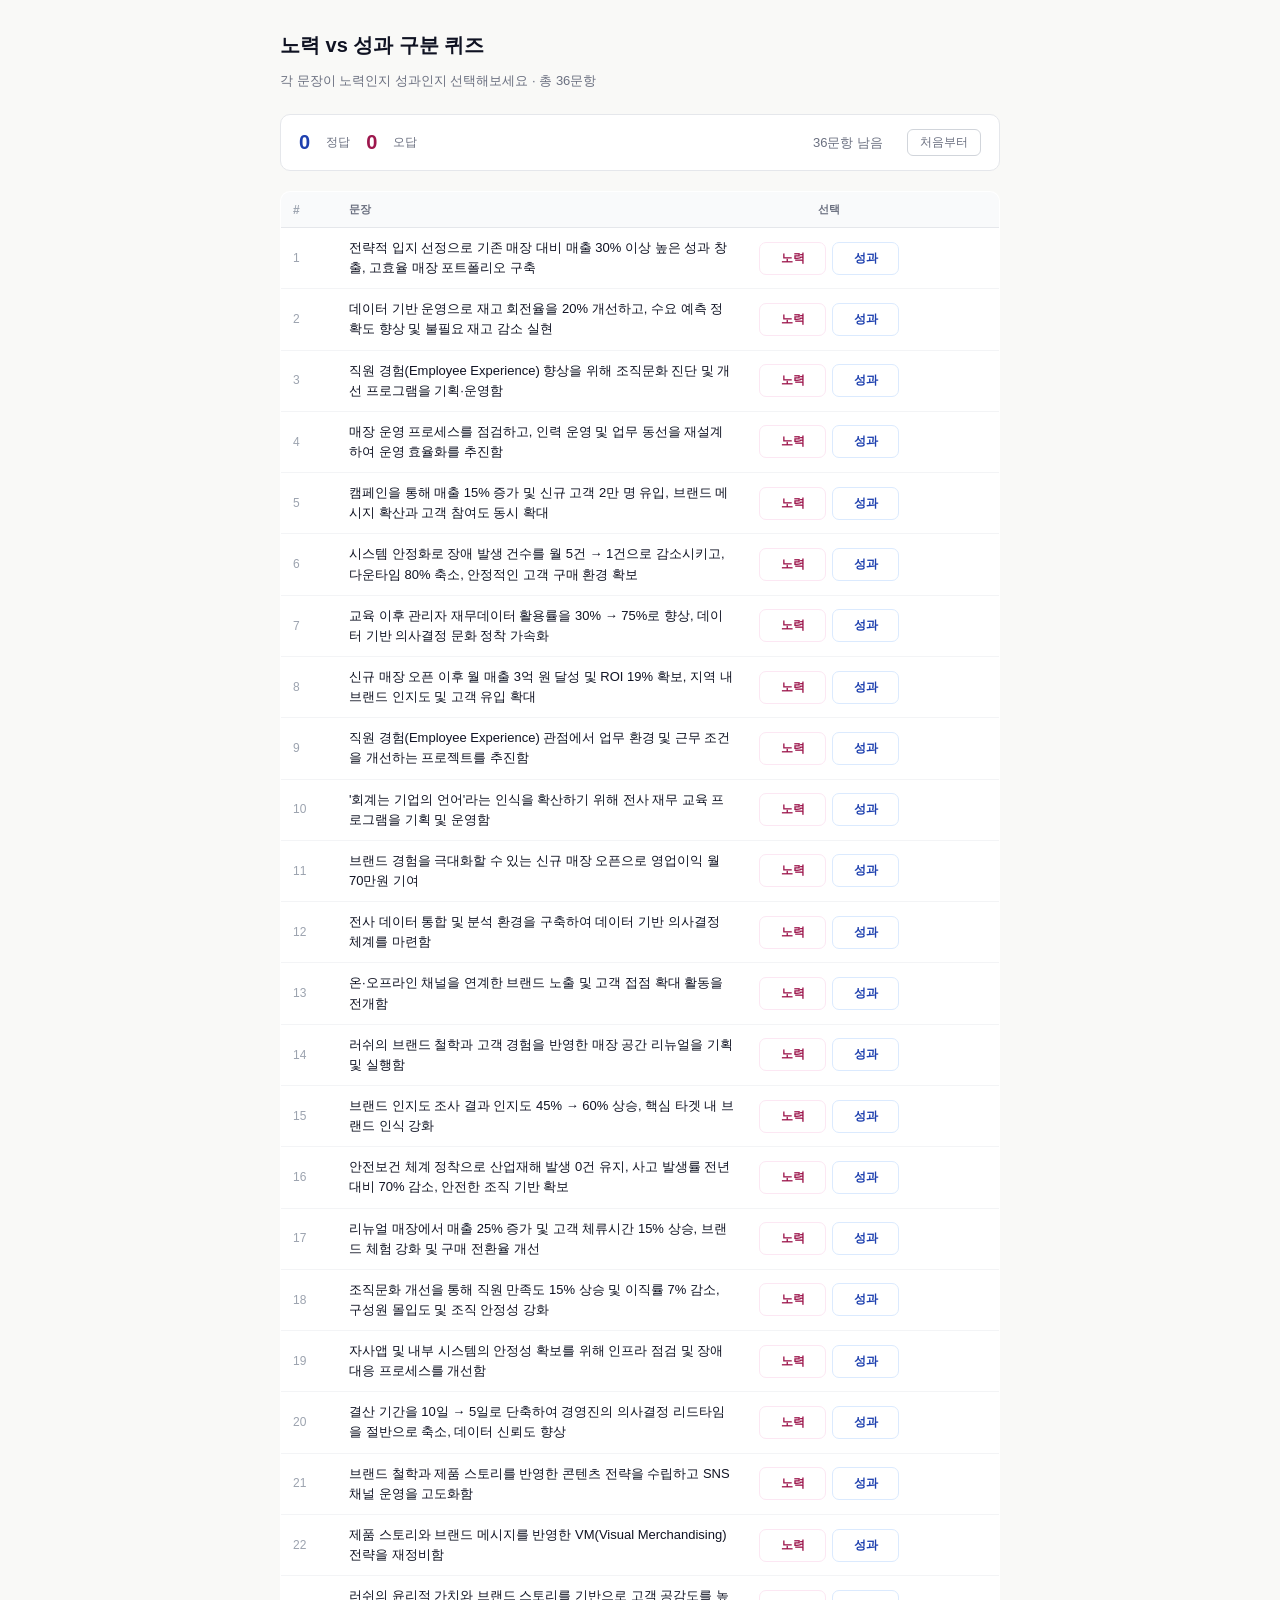
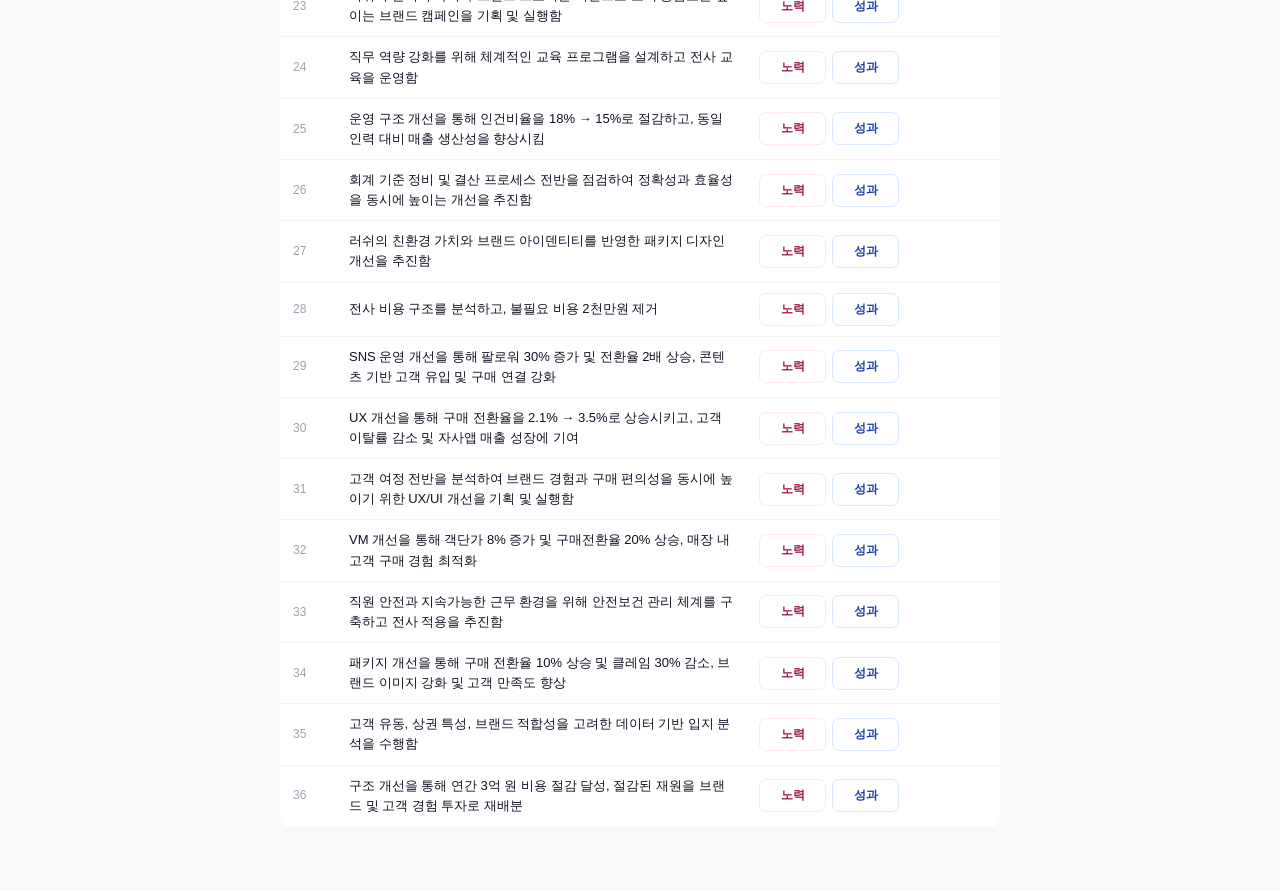
<file: effort-vs-result-quiz.html>
<!DOCTYPE html>
<html lang="ko">
<head>
<meta charset="UTF-8" />
<meta name="viewport" content="width=device-width, initial-scale=1.0" />
<title>노력 vs 성과 구분 퀴즈</title>
<style>
  body {
    font-family: -apple-system, BlinkMacSystemFont, "Apple SD Gothic Neo", "Noto Sans KR", sans-serif;
    background: #f9f9f7;
    color: #0f1222;
    margin: 0;
    padding: 32px 24px 64px;
  }
  .wrap { max-width: 720px; margin: 0 auto; }
  h1 { font-size: 20px; font-weight: 700; margin: 0 0 4px; }
  .sub { font-size: 13px; color: #6b7080; margin-bottom: 24px; }

  .score-bar {
    display: flex; align-items: center; gap: 16px;
    background: #fff; border: 1px solid #e5e7eb;
    border-radius: 10px; padding: 14px 18px;
    margin-bottom: 20px; font-size: 13px;
  }
  .score-bar .s { font-size: 20px; font-weight: 700; }
  .score-bar .correct { color: #1e40af; }
  .score-bar .wrong { color: #9d174d; }
  .score-bar .remain { color: #6b7080; margin-left: auto; }
  .reset-btn {
    margin-left: 8px;
    font-size: 12px; padding: 4px 12px;
    border-radius: 6px; border: 1px solid #d1d5db;
    background: #fff; color: #6b7080; cursor: pointer;
  }
  .reset-btn:hover { border-color: #6b7080; color: #0f1222; }

  table { width: 100%; border-collapse: collapse; font-size: 13px; background: #fff; border-radius: 10px; overflow: hidden; border: 1px solid #e5e7eb; }
  th { text-align: left; padding: 10px 12px; color: #6b7080; font-weight: 600; font-size: 11px; background: #f9fafb; border-bottom: 1px solid #e5e7eb; }
  td { padding: 10px 12px; border-bottom: 1px solid #f3f4f6; vertical-align: middle; line-height: 1.55; }
  tr:last-child td { border-bottom: none; }
  .col-no { width: 32px; color: #9ca3af; font-size: 12px; }
  .col-btns { width: 140px; }
  .col-result { width: 64px; text-align: center; }

  .btn-row { display: flex; gap: 6px; }
  .ans-btn {
    flex: 1; padding: 7px 0;
    border-radius: 7px; border: 1.5px solid #e5e7eb;
    background: #fff; font-size: 12px; font-weight: 700;
    cursor: pointer; transition: all 0.1s;
  }
  .ans-btn.effort { color: #9d174d; border-color: #fce7f3; }
  .ans-btn.effort:hover { background: #fdf2f8; border-color: #f9a8d4; }
  .ans-btn.result { color: #1e40af; border-color: #dbeafe; }
  .ans-btn.result:hover { background: #eff6ff; border-color: #93c5fd; }

  .ans-btn.selected-correct { background: #eff6ff; border-color: #3b82f6; color: #1e40af; }
  .ans-btn.selected-wrong   { background: #fdf2f8; border-color: #f472b6; color: #9d174d; opacity: 0.5; }
  .ans-btn.reveal-correct   { background: #eff6ff; border-color: #3b82f6; color: #1e40af; }
  .ans-btn:disabled { cursor: default; }

  .result-icon { font-size: 16px; text-align: center; }

  .badge { display: inline-block; padding: 3px 10px; border-radius: 999px; font-size: 11px; font-weight: 700; }
  .badge-result { background: #dbeafe; color: #1e40af; }
  .badge-effort { background: #fce7f3; color: #9d174d; }

  .finish-msg {
    display: none;
    text-align: center; padding: 32px 20px;
    background: #fff; border: 1px solid #e5e7eb;
    border-radius: 10px; margin-top: 24px;
  }
  .finish-msg .big { font-size: 40px; font-weight: 800; margin-bottom: 8px; }
  .finish-msg .desc { font-size: 14px; color: #6b7080; }
  .finish-msg .retry {
    margin-top: 18px; padding: 12px 32px;
    border-radius: 8px; border: 1px solid #d1d5db;
    background: #0f1222; color: #fff;
    font-size: 14px; font-weight: 700; cursor: pointer;
  }
  .finish-msg .retry:hover { opacity: 0.85; }
</style>
</head>
<body>
<div class="wrap">
  <h1>노력 vs 성과 구분 퀴즈</h1>
  <p class="sub">각 문장이 노력인지 성과인지 선택해보세요 · 총 36문항</p>

  <div class="score-bar">
    <span class="correct s" id="cCount">0</span><span style="color:#6b7080;font-size:12px;">정답</span>
    <span class="wrong s" id="wCount">0</span><span style="color:#6b7080;font-size:12px;">오답</span>
    <span class="remain" id="remain">36문항 남음</span>
    <button class="reset-btn" onclick="resetAll()">처음부터</button>
  </div>

  <table>
    <thead>
      <tr>
        <th class="col-no">#</th>
        <th>문장</th>
        <th class="col-btns" style="text-align:center;">선택</th>
        <th class="col-result"></th>
      </tr>
    </thead>
    <tbody id="tbody"></tbody>
  </table>

  <div class="finish-msg" id="finishMsg">
    <div class="big" id="finalScore"></div>
    <div class="desc" id="finalDesc"></div>
    <button class="retry" onclick="resetAll()">다시 풀기</button>
  </div>
</div>

<script>
const questions = [
  {text:"전략적 입지 선정으로 기존 매장 대비 매출 30% 이상 높은 성과 창출, 고효율 매장 포트폴리오 구축",answer:"result"},
  {text:"데이터 기반 운영으로 재고 회전율을 20% 개선하고, 수요 예측 정확도 향상 및 불필요 재고 감소 실현",answer:"result"},
  {text:"직원 경험(Employee Experience) 향상을 위해 조직문화 진단 및 개선 프로그램을 기획·운영함",answer:"effort"},
  {text:"매장 운영 프로세스를 점검하고, 인력 운영 및 업무 동선을 재설계하여 운영 효율화를 추진함",answer:"effort"},
  {text:"캠페인을 통해 매출 15% 증가 및 신규 고객 2만 명 유입, 브랜드 메시지 확산과 고객 참여도 동시 확대",answer:"result"},
  {text:"시스템 안정화로 장애 발생 건수를 월 5건 → 1건으로 감소시키고, 다운타임 80% 축소, 안정적인 고객 구매 환경 확보",answer:"result"},
  {text:"교육 이후 관리자 재무데이터 활용률을 30% → 75%로 향상, 데이터 기반 의사결정 문화 정착 가속화",answer:"effort"},
  {text:"신규 매장 오픈 이후 월 매출 3억 원 달성 및 ROI 19% 확보, 지역 내 브랜드 인지도 및 고객 유입 확대",answer:"result"},
  {text:"직원 경험(Employee Experience) 관점에서 업무 환경 및 근무 조건을 개선하는 프로젝트를 추진함",answer:"effort"},
  {text:"'회계는 기업의 언어'라는 인식을 확산하기 위해 전사 재무 교육 프로그램을 기획 및 운영함",answer:"effort"},
  {text:"브랜드 경험을 극대화할 수 있는 신규 매장 오픈으로 영업이익 월 70만원 기여",answer:"result"},
  {text:"전사 데이터 통합 및 분석 환경을 구축하여 데이터 기반 의사결정 체계를 마련함",answer:"effort"},
  {text:"온·오프라인 채널을 연계한 브랜드 노출 및 고객 접점 확대 활동을 전개함",answer:"effort"},
  {text:"러쉬의 브랜드 철학과 고객 경험을 반영한 매장 공간 리뉴얼을 기획 및 실행함",answer:"effort"},
  {text:"브랜드 인지도 조사 결과 인지도 45% → 60% 상승, 핵심 타겟 내 브랜드 인식 강화",answer:"result"},
  {text:"안전보건 체계 정착으로 산업재해 발생 0건 유지, 사고 발생률 전년 대비 70% 감소, 안전한 조직 기반 확보",answer:"result"},
  {text:"리뉴얼 매장에서 매출 25% 증가 및 고객 체류시간 15% 상승, 브랜드 체험 강화 및 구매 전환율 개선",answer:"result"},
  {text:"조직문화 개선을 통해 직원 만족도 15% 상승 및 이직률 7% 감소, 구성원 몰입도 및 조직 안정성 강화",answer:"result"},
  {text:"자사앱 및 내부 시스템의 안정성 확보를 위해 인프라 점검 및 장애 대응 프로세스를 개선함",answer:"effort"},
  {text:"결산 기간을 10일 → 5일로 단축하여 경영진의 의사결정 리드타임을 절반으로 축소, 데이터 신뢰도 향상",answer:"effort"},
  {text:"브랜드 철학과 제품 스토리를 반영한 콘텐츠 전략을 수립하고 SNS 채널 운영을 고도화함",answer:"effort"},
  {text:"제품 스토리와 브랜드 메시지를 반영한 VM(Visual Merchandising) 전략을 재정비함",answer:"effort"},
  {text:"러쉬의 윤리적 가치와 브랜드 스토리를 기반으로 고객 공감도를 높이는 브랜드 캠페인을 기획 및 실행함",answer:"effort"},
  {text:"직무 역량 강화를 위해 체계적인 교육 프로그램을 설계하고 전사 교육을 운영함",answer:"effort"},
  {text:"운영 구조 개선을 통해 인건비율을 18% → 15%로 절감하고, 동일 인력 대비 매출 생산성을 향상시킴",answer:"result"},
  {text:"회계 기준 정비 및 결산 프로세스 전반을 점검하여 정확성과 효율성을 동시에 높이는 개선을 추진함",answer:"effort"},
  {text:"러쉬의 친환경 가치와 브랜드 아이덴티티를 반영한 패키지 디자인 개선을 추진함",answer:"effort"},
  {text:"전사 비용 구조를 분석하고, 불필요 비용 2천만원 제거",answer:"result"},
  {text:"SNS 운영 개선을 통해 팔로워 30% 증가 및 전환율 2배 상승, 콘텐츠 기반 고객 유입 및 구매 연결 강화",answer:"result"},
  {text:"UX 개선을 통해 구매 전환율을 2.1% → 3.5%로 상승시키고, 고객 이탈률 감소 및 자사앱 매출 성장에 기여",answer:"result"},
  {text:"고객 여정 전반을 분석하여 브랜드 경험과 구매 편의성을 동시에 높이기 위한 UX/UI 개선을 기획 및 실행함",answer:"effort"},
  {text:"VM 개선을 통해 객단가 8% 증가 및 구매전환율 20% 상승, 매장 내 고객 구매 경험 최적화",answer:"result"},
  {text:"직원 안전과 지속가능한 근무 환경을 위해 안전보건 관리 체계를 구축하고 전사 적용을 추진함",answer:"effort"},
  {text:"패키지 개선을 통해 구매 전환율 10% 상승 및 클레임 30% 감소, 브랜드 이미지 강화 및 고객 만족도 향상",answer:"result"},
  {text:"고객 유동, 상권 특성, 브랜드 적합성을 고려한 데이터 기반 입지 분석을 수행함",answer:"effort"},
  {text:"구조 개선을 통해 연간 3억 원 비용 절감 달성, 절감된 재원을 브랜드 및 고객 경험 투자로 재배분",answer:"result"}
];

let correct = 0, wrong = 0, answered = 0;

function pick(i, chosen) {
  const q = questions[i];
  const isCorrect = chosen === q.answer;
  if (isCorrect) correct++; else wrong++;
  answered++;

  const effortBtn = document.getElementById('effort-' + i);
  const resultBtn = document.getElementById('result-' + i);
  const iconCell = document.getElementById('icon-' + i);

  effortBtn.disabled = true;
  resultBtn.disabled = true;

  if (isCorrect) {
    const chosenBtn = chosen === 'effort' ? effortBtn : resultBtn;
    chosenBtn.classList.add('selected-correct');
    iconCell.textContent = 'O';
    iconCell.style.color = '#1e40af';
  } else {
    const chosenBtn = chosen === 'effort' ? effortBtn : resultBtn;
    chosenBtn.classList.add('selected-wrong');
    const correctBtn = q.answer === 'effort' ? effortBtn : resultBtn;
    correctBtn.classList.add('reveal-correct');
    iconCell.textContent = 'X';
    iconCell.style.color = '#9d174d';
  }

  updateScore();

  if (answered === questions.length) {
    setTimeout(showFinish, 400);
  }
}

function updateScore() {
  document.getElementById('cCount').textContent = correct;
  document.getElementById('wCount').textContent = wrong;
  const remain = questions.length - answered;
  document.getElementById('remain').textContent = remain > 0 ? remain + '문항 남음' : '완료!';
}

function showFinish() {
  const pct = Math.round((correct / questions.length) * 100);
  document.getElementById('finalScore').textContent = correct + ' / ' + questions.length;
  let desc = '';
  if (pct === 100) desc = '완벽합니다. 노력과 성과의 경계가 몸에 배어 있는 수준이에요.';
  else if (pct >= 80) desc = '기준선은 잡혀 있어요. 오답 문항만 다시 확인해보세요.';
  else if (pct >= 60) desc = '헷갈리는 지점이 있어요. 활동량인지 변화량인지 기준으로 다시 보세요.';
  else desc = '큰 숫자가 있다고 성과는 아니에요. 관측된 변화·달성치가 있는지로 다시 보세요.';
  document.getElementById('finalDesc').textContent = desc;
  document.getElementById('finishMsg').style.display = 'block';
  document.getElementById('finishMsg').scrollIntoView({ behavior: 'smooth' });
}

function resetAll() {
  correct = 0; wrong = 0; answered = 0;
  updateScore();
  document.getElementById('finishMsg').style.display = 'none';
  render();
}

function render() {
  document.getElementById('tbody').innerHTML = questions.map((q, i) => `
    <tr>
      <td class="col-no">${i + 1}</td>
      <td>${q.text}</td>
      <td class="col-btns">
        <div class="btn-row">
          <button class="ans-btn effort" id="effort-${i}" onclick="pick(${i},'effort')">노력</button>
          <button class="ans-btn result" id="result-${i}" onclick="pick(${i},'result')">성과</button>
        </div>
      </td>
      <td class="result-icon" id="icon-${i}"></td>
    </tr>
  `).join('');
}

render();
</script>
</body>
</html>
</file>
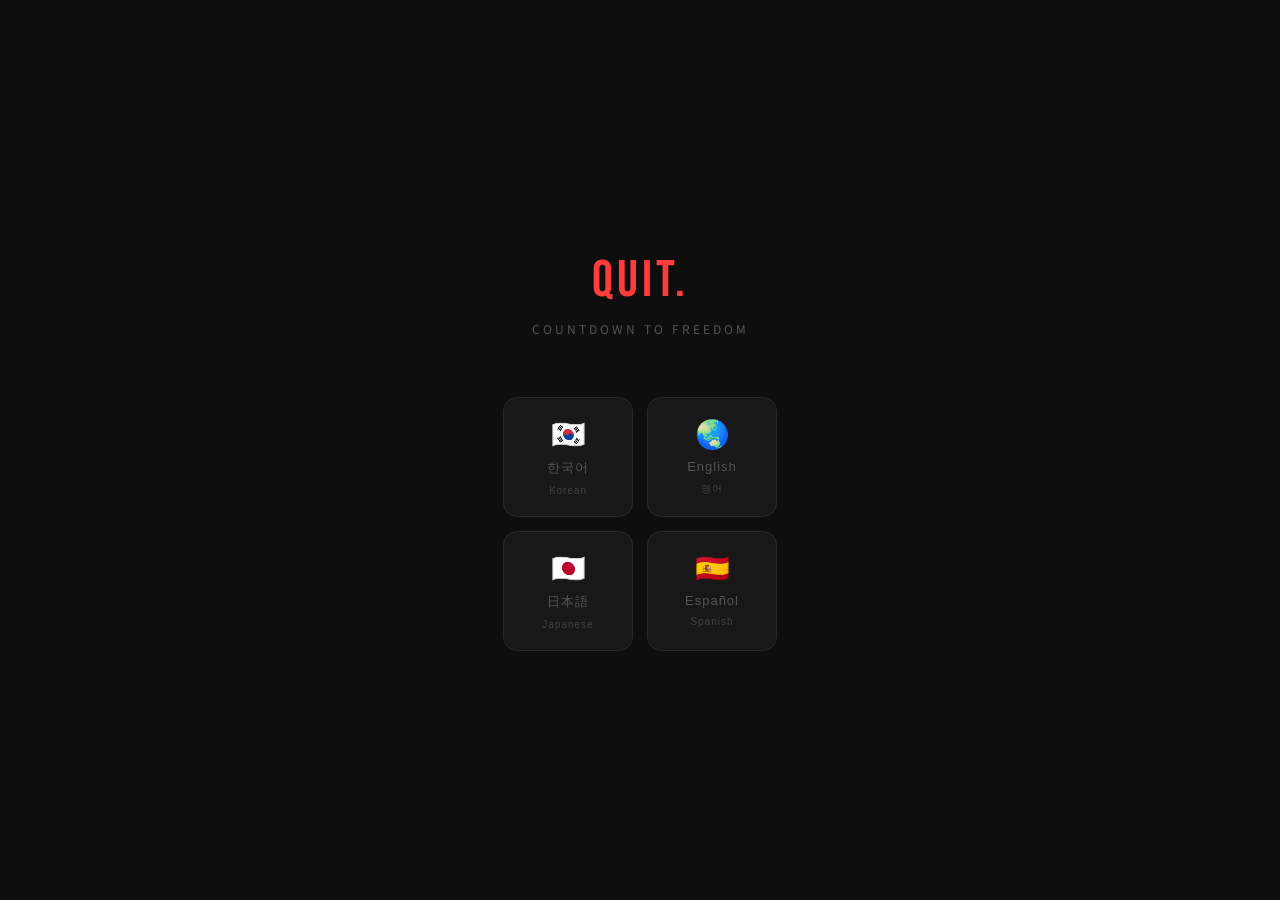
<file: quit-countdown.html>
<!DOCTYPE html>
<html lang="ko">
<head>
<meta charset="UTF-8">
<meta name="viewport" content="width=device-width, initial-scale=1.0">
<meta name="theme-color" content="#0e0e0e">
<meta name="apple-mobile-web-app-capable" content="yes">
<meta name="apple-mobile-web-app-status-bar-style" content="black-translucent">
<link rel="manifest" href="./manifest.json">
<link rel="icon" href="./icons/quit-icon.svg" type="image/svg+xml">
<title>QUIT. 퇴사까지</title>
<style>
  @import url('https://fonts.googleapis.com/css2?family=Bebas+Neue&family=Noto+Sans+KR:wght@300;400;700&family=Inter:wght@300;400;700&display=swap');

  :root {
    --bg: #0e0e0e;
    --accent: #ff3c3c;
    --accent2: #ff8c42;
    --text: #f0ece4;
    --muted: #555;
    --future: #1e1e1e;
    --today-border: #ff8c42;
    --off-color: #1e3a2a;
    --annual-color: #1a2e3a;
    --surface: #181818;
    --border: #2a2a2a;
  }

  * { box-sizing: border-box; margin: 0; padding: 0; }
  body {
    background: var(--bg);
    color: var(--text);
    font-family: 'Noto Sans KR', 'Inter', sans-serif;
    min-height: 100vh;
  }

  .screen { display: none; }
  .screen.active { display: block; }

  /* ══════════════ LANG PICKER ══════════════ */
  .lang-screen {
    display: flex;
    flex-direction: column;
    align-items: center;
    justify-content: center;
    min-height: 100vh;
    padding: 40px 24px;
  }
  .lang-logo {
    font-family: 'Bebas Neue', sans-serif;
    font-size: 52px;
    color: var(--accent);
    letter-spacing: 4px;
    margin-bottom: 8px;
  }
  .lang-tagline {
    font-size: 12px;
    color: var(--muted);
    letter-spacing: 3px;
    margin-bottom: 60px;
    text-align: center;
  }
  .lang-label {
    font-size: 11px;
    color: var(--muted);
    letter-spacing: 3px;
    margin-bottom: 16px;
  }
  .lang-btns {
    display: flex;
    gap: 14px;
  }
  .lang-btn {
    width: 130px;
    padding: 20px 0;
    border-radius: 14px;
    border: 1px solid var(--border);
    background: var(--surface);
    color: var(--muted);
    cursor: pointer;
    transition: all 0.2s;
    display: flex;
    flex-direction: column;
    align-items: center;
    gap: 8px;
  }
  .lang-btn:hover {
    border-color: var(--accent2);
    color: var(--text);
    background: #1e1e1e;
  }
  .lang-btn .flag { font-size: 28px; }
  .lang-btn .lang-name { font-size: 13px; letter-spacing: 1px; }
  .lang-btn .lang-sub  { font-size: 10px; color: #444; letter-spacing: 1px; }

  /* ══════════════ SETUP ══════════════ */
  .setup-wrap {
    max-width: 440px;
    margin: 0 auto;
    padding: 48px 24px 80px;
  }
  .setup-logo {
    font-family: 'Bebas Neue', sans-serif;
    font-size: 36px;
    color: var(--accent);
    letter-spacing: 3px;
    margin-bottom: 6px;
  }
  .setup-sub { font-size: 12px; color: var(--muted); letter-spacing: 2px; margin-bottom: 32px; }

  .cache-warning {
    background: #1a1200;
    border: 1px solid #4a3200;
    border-radius: 10px;
    padding: 14px 16px;
    margin-bottom: 28px;
    display: flex;
    gap: 10px;
    align-items: flex-start;
  }
  .cache-warning-icon { font-size: 15px; flex-shrink: 0; margin-top: 1px; }
  .cache-warning-text { font-size: 12px; color: #c8a04a; line-height: 1.75; }
  .cache-warning-text strong { color: #ffcc66; }

  .setup-section { margin-bottom: 28px; }
  .setup-label {
    font-size: 11px;
    letter-spacing: 3px;
    color: var(--muted);
    text-transform: uppercase;
    margin-bottom: 10px;
    display: block;
  }
  .setup-input {
    width: 100%;
    background: var(--surface);
    border: 1px solid var(--border);
    border-radius: 10px;
    padding: 14px 16px;
    color: var(--text);
    font-family: inherit;
    font-size: 15px;
    outline: none;
    transition: border-color 0.2s;
  }
  .setup-input:focus { border-color: var(--accent2); }
  .setup-input::placeholder { color: #333; }
  .field-note {
    margin-top: 8px;
    font-size: 10px;
    line-height: 1.6;
    color: var(--muted);
  }
  .date-select-grid {
    display: grid;
    grid-template-columns: 1.1fr 1fr 0.9fr;
    gap: 8px;
  }
  .date-select {
    appearance: none;
    min-width: 0;
    cursor: pointer;
  }
  .date-select.placeholder { color: #444; }
  .date-select option { background: var(--surface); color: var(--text); }

  .dow-grid { display: grid; grid-template-columns: repeat(7, 1fr); gap: 6px; }
  .dow-btn {
    aspect-ratio: 1;
    border-radius: 8px;
    border: 1px solid var(--border);
    background: var(--surface);
    color: #444;
    font-family: inherit;
    font-size: 11px;
    cursor: pointer;
    transition: all 0.15s;
    display: flex; align-items: center; justify-content: center;
  }
  .dow-btn.selected { background: #2a1a1a; border-color: var(--accent); color: var(--accent); font-weight: 700; }

  .toggle-row {
    display: flex; align-items: center; justify-content: space-between;
    background: var(--surface); border: 1px solid var(--border); border-radius: 10px; padding: 14px 16px;
  }
  .field-note + .toggle-row { margin-top: 12px; }
  .toggle-label-text { font-size: 13px; color: var(--text); }
  .toggle-label-sub  { font-size: 10px; color: var(--muted); margin-top: 3px; }
  .switch { position: relative; width: 44px; height: 24px; flex-shrink: 0; }
  .switch input { opacity: 0; width: 0; height: 0; }
  .slider {
    position: absolute; inset: 0; background: #2a2a2a;
    border-radius: 24px; cursor: pointer; transition: background 0.2s;
  }
  .slider:before {
    content: ''; position: absolute; width: 18px; height: 18px;
    border-radius: 50%; background: #555; top: 3px; left: 3px;
    transition: transform 0.2s, background 0.2s;
  }
  input:checked + .slider { background: #2a1a1a; }
  input:checked + .slider:before { transform: translateX(20px); background: var(--accent2); }

  .setup-btn {
    width: 100%; background: var(--accent); border: none; border-radius: 12px;
    padding: 16px; color: #fff; font-family: 'Bebas Neue', sans-serif;
    font-size: 20px; letter-spacing: 3px; cursor: pointer; transition: opacity 0.2s; margin-top: 8px;
  }
  .setup-btn:hover { opacity: 0.85; }
  .back-lang-btn {
    background: none; border: none; color: var(--muted);
    font-size: 12px; letter-spacing: 2px; cursor: pointer;
    margin-bottom: 24px; display: flex; align-items: center; gap: 6px;
    font-family: inherit; padding: 0;
  }
  .back-lang-btn:hover { color: var(--text); }
  .setup-err { font-size: 12px; color: var(--accent); margin-top: 8px; min-height: 18px; }

  /* ══════════════ MAIN ══════════════ */
  .main-wrap { padding-bottom: 80px; }

  .header {
    padding: 28px 20px 20px;
    text-align: center;
    border-bottom: 1px solid #1e1e1e;
    position: relative;
  }
  .reset-btn {
    position: absolute; top: 20px; right: 16px;
    background: none; border: 1px solid var(--border); border-radius: 6px;
    padding: 4px 10px; color: var(--muted); font-size: 10px;
    letter-spacing: 1px; cursor: pointer; transition: all 0.15s; font-family: inherit;
  }
  .reset-btn:hover { border-color: var(--accent); color: var(--accent); }
  .header-name { font-size: 11px; letter-spacing: 3px; color: var(--muted); margin-bottom: 4px; }
  .header-label { font-size: 11px; letter-spacing: 4px; color: var(--muted); margin-bottom: 4px; }
  .header-count {
    font-family: 'Bebas Neue', sans-serif; font-size: 88px;
    line-height: 1; color: var(--accent); letter-spacing: -2px;
  }
  .header-unit { font-size: 13px; color: var(--muted); letter-spacing: 2px; margin-top: 2px; }

  /* 응원 메세지 박스 */
  .cheer-box {
    margin: 18px auto 0;
    max-width: 340px;
    padding: 14px 18px;
    background: #111;
    border: 1px solid #222;
    border-radius: 12px;
    font-size: 13px;
    color: var(--text);
    line-height: 1.75;
    font-weight: 300;
    text-align: center;
    font-style: italic;
  }
  .cheer-accent { color: var(--accent2); font-weight: 700; font-style: normal; }
  .cheer-date {
    display: block; margin-top: 8px;
    font-size: 9px; color: #333; letter-spacing: 3px;
    font-style: normal; text-transform: uppercase;
  }

  .progress-bar-wrap {
    margin: 16px auto 0; max-width: 320px;
    height: 3px; background: #1e1e1e; border-radius: 2px; overflow: hidden;
  }
  .progress-bar-fill {
    height: 100%;
    background: linear-gradient(90deg, var(--accent), var(--accent2));
    border-radius: 2px; transition: width 0.5s ease;
  }

  /* OFF DAYS */
  .offdays-panel { max-width: 480px; margin: 20px auto 0; padding: 0 16px; }
  .offdays-toggle {
    width: 100%; background: var(--surface); border: 1px solid var(--border);
    border-radius: 10px; padding: 12px 16px; color: var(--muted);
    font-family: inherit; font-size: 12px; letter-spacing: 1px;
    cursor: pointer; display: flex; align-items: center; justify-content: space-between;
    transition: border-color 0.2s;
  }
  .offdays-toggle:hover { border-color: #3a3a3a; color: var(--text); }
  .offdays-toggle .arrow { transition: transform 0.2s; }
  .offdays-toggle.open .arrow { transform: rotate(180deg); }
  .offdays-body {
    display: none; background: #111; border: 1px solid var(--border);
    border-top: none; border-radius: 0 0 10px 10px; padding: 16px;
  }
  .offdays-body.open { display: block; }
  .input-row { display: flex; gap: 8px; margin-bottom: 10px; align-items: center; }
  .input-row label { font-size: 11px; color: var(--muted); white-space: nowrap; min-width: 40px; }
  .date-input {
    flex: 1; background: #1a1a1a; border: 1px solid #333; border-radius: 6px;
    padding: 8px 10px; color: var(--text); font-family: inherit; font-size: 13px; outline: none;
  }
  .date-input:focus { border-color: var(--accent2); }
  .type-select {
    background: #1a1a1a; border: 1px solid #333; border-radius: 6px;
    padding: 8px 8px; color: var(--text); font-family: inherit; font-size: 11px;
    outline: none; min-width: 90px;
  }
  .add-btn {
    background: var(--accent2); border: none; border-radius: 6px;
    padding: 8px 14px; color: #000; font-family: inherit;
    font-size: 12px; font-weight: 700; cursor: pointer; transition: opacity 0.2s; white-space: nowrap;
  }
  .add-btn:hover { opacity: 0.85; }
  .offday-list { margin-top: 12px; display: flex; flex-direction: column; gap: 6px; }
  .offday-item {
    display: flex; align-items: center; justify-content: space-between;
    background: #1a1a1a; border-radius: 6px; padding: 8px 12px; font-size: 12px;
  }
  .item-left { display: flex; align-items: center; gap: 10px; }
  .offday-badge { font-size: 10px; padding: 2px 7px; border-radius: 10px; font-weight: 700; }
  .badge-annual { background: #1a3a50; color: #5bb8e8; }
  .badge-comp   { background: #1a3a28; color: #5be87a; }
  .remove-btn {
    background: none; border: 1px solid #333; border-radius: 4px;
    color: var(--muted); font-size: 11px; padding: 2px 8px;
    cursor: pointer; transition: all 0.15s; font-family: inherit;
  }
  .remove-btn:hover { border-color: var(--accent); color: var(--accent); }
  .empty-hint { font-size: 11px; color: #333; text-align: center; padding: 8px 0; }

  /* CALENDAR */
  .months { padding: 20px 16px 0; max-width: 480px; margin: 0 auto; }
  .month-block { margin-bottom: 32px; }
  .month-label {
    font-family: 'Bebas Neue', sans-serif; font-size: 26px;
    color: var(--muted); letter-spacing: 2px; margin-bottom: 10px;
  }
  .day-grid { display: grid; grid-template-columns: repeat(7, 1fr); gap: 5px; }
  .day-cell {
    aspect-ratio: 1; border-radius: 8px;
    display: flex; align-items: center; justify-content: center; flex-direction: column;
    font-size: 12px; position: relative; cursor: default;
  }
  .day-cell.work-future { background: var(--future); border: 1px solid #2a2a2a; color: #555; }
  .day-cell.work-today {
    background: var(--future); border: 2px solid var(--today-border);
    color: var(--today-border); font-weight: 700;
    animation: pulse 2s ease-in-out infinite;
  }
  @keyframes pulse {
    0%,100% { box-shadow: 0 0 8px rgba(255,140,66,0.15); }
    50%      { box-shadow: 0 0 18px rgba(255,140,66,0.45); }
  }
  .day-cell.off { background: transparent; color: #2e2e2e; border: none; font-size: 10px; }
  .day-cell.holiday-off { background: transparent; color: #333; border: none; font-size: 10px; }
  .day-cell.annual-off {
    background: var(--annual-color); border: 1px solid #1e4060;
    color: #5bb8e8; font-size: 9px; font-weight: 700;
  }
  .day-cell.comp-off {
    background: var(--off-color); border: 1px solid #1e5030;
    color: #5be87a; font-size: 9px; font-weight: 700;
  }
  .day-num {
    font-size: 9px; position: absolute; bottom: 3px; right: 4px;
    opacity: 0.45; font-weight: 300;
  }
  .day-cell.work-today .day-num,
  .day-cell.annual-off .day-num,
  .day-cell.comp-off .day-num { opacity: 0.65; }
  .dow-header { display: grid; grid-template-columns: repeat(7, 1fr); gap: 5px; margin-bottom: 5px; }
  .dow-cell { text-align: center; font-size: 9px; color: #333; padding: 2px 0; }
  .dow-cell.sun { color: #5a2a2a; }
  .dow-cell.sat { color: #2a3a5a; }

  /* LEGEND */
  .legend {
    display: flex; gap: 12px; justify-content: center;
    flex-wrap: wrap; margin: 14px auto 0; max-width: 480px; padding: 0 16px;
  }
  .legend-item { display: flex; align-items: center; gap: 5px; font-size: 10px; color: var(--muted); }
  .legend-dot { width: 10px; height: 10px; border-radius: 3px; flex-shrink: 0; }
  .ld-today  { background: #1e1e1e; border: 1px solid var(--today-border); }
  .ld-work   { background: #1e1e1e; border: 1px solid #2a2a2a; }
  .ld-annual { background: #1a3a50; border: 1px solid #1e4060; }
  .ld-comp   { background: #1e3a2a; border: 1px solid #1e5030; }

  .footer-area { text-align: center; padding: 8px 20px 0; }
  .last-day-badge {
    display: inline-block; margin-top: 20px; padding: 6px 18px;
    border: 1px solid var(--accent); border-radius: 20px;
    font-size: 11px; color: var(--accent); letter-spacing: 2px;
  }
  .footer-note { font-size: 11px; color: #2e2e2e; margin-top: 8px; letter-spacing: 1px; }
</style>
</head>
<body>

<!-- ══ 1. LANGUAGE PICKER ══ -->
<div class="screen active" id="screen-lang">
  <div class="lang-screen">
    <div class="lang-logo">QUIT.</div>
    <div class="lang-tagline">COUNTDOWN TO FREEDOM</div>
    <div class="lang-btns" style="display:grid;grid-template-columns:1fr 1fr;gap:14px;max-width:300px;">
      <button class="lang-btn" onclick="pickLang('ko')">
        <span class="flag">🇰🇷</span>
        <span class="lang-name">한국어</span>
        <span class="lang-sub">Korean</span>
      </button>
      <button class="lang-btn" onclick="pickLang('en')">
        <span class="flag">🌏</span>
        <span class="lang-name">English</span>
        <span class="lang-sub">영어</span>
      </button>
      <button class="lang-btn" onclick="pickLang('ja')">
        <span class="flag">🇯🇵</span>
        <span class="lang-name">日本語</span>
        <span class="lang-sub">Japanese</span>
      </button>
      <button class="lang-btn" onclick="pickLang('es')">
        <span class="flag">🇪🇸</span>
        <span class="lang-name">Español</span>
        <span class="lang-sub">Spanish</span>
      </button>
    </div>
  </div>
</div>

<!-- ══ 2. SETUP SCREEN ══ -->
<div class="screen" id="screen-setup">
  <div class="setup-wrap">
    <button class="back-lang-btn" onclick="showScreen('lang')">← <span id="s-back-label"></span></button>
    <div class="setup-logo">QUIT.</div>
    <div class="setup-sub" id="s-subtitle"></div>

    <div class="cache-warning">
      <div class="cache-warning-icon">⚠️</div>
      <div class="cache-warning-text" id="s-cache-warn"></div>
    </div>

    <div class="setup-section">
      <label class="setup-label" id="s-label-name"></label>
      <input class="setup-input" id="s-name" type="text" maxlength="20">
    </div>

    <div class="setup-section">
      <label class="setup-label" id="s-label-lastday"></label>
      <div class="date-select-grid">
        <select class="setup-input date-select placeholder" id="s-lastday-year"></select>
        <select class="setup-input date-select placeholder" id="s-lastday-month"></select>
        <select class="setup-input date-select placeholder" id="s-lastday-day"></select>
      </div>
    </div>

    <div class="setup-section">
      <label class="setup-label" id="s-label-paiddays"></label>
      <input class="setup-input" id="s-paid-days" type="number" min="0" step="1" inputmode="numeric" value="0">
      <div class="field-note" id="s-paid-days-note"></div>
    </div>

    <div class="setup-section">
      <label class="setup-label" id="s-label-offdays"></label>
      <div class="dow-grid" id="dow-grid"></div>
    </div>

    <div class="setup-section">
      <label class="setup-label" id="s-label-holiday"></label>
      <select class="setup-input" id="s-holiday-country"></select>
      <div class="field-note" id="s-holiday-country-note"></div>
      <div class="toggle-row">
        <div>
          <div class="toggle-label-text" id="s-holiday-title"></div>
          <div class="toggle-label-sub" id="s-holiday-sub"></div>
        </div>
        <label class="switch">
          <input type="checkbox" id="s-holiday" checked>
          <span class="slider"></span>
        </label>
      </div>
    </div>

    <div class="setup-err" id="setup-err"></div>
    <button class="setup-btn" id="s-start-btn" onclick="startApp()"></button>
  </div>
</div>

<!-- ══ 3. MAIN SCREEN ══ -->
<div class="screen" id="screen-main">
  <div class="main-wrap">

    <div class="header">
      <button class="reset-btn" id="m-settings-btn" onclick="resetApp()"></button>
      <div class="header-name" id="header-name"></div>
      <div class="header-label" id="m-header-label"></div>
      <div class="header-count" id="remaining-count">—</div>
      <div class="header-unit" id="m-header-unit"></div>
      <div class="cheer-box" id="cheer-box">
        <span id="cheer-text"></span>
        <span class="cheer-date" id="cheer-date"></span>
      </div>
      <div class="progress-bar-wrap">
        <div class="progress-bar-fill" id="progress-fill" style="width:0%"></div>
      </div>
    </div>

    <div class="offdays-panel">
      <button class="offdays-toggle" id="panel-toggle" onclick="togglePanel()">
        <span id="m-panel-label"></span>
        <span class="arrow">▾</span>
      </button>
      <div class="offdays-body" id="panel-body">
        <div class="input-row">
          <label id="m-date-label"></label>
          <input type="date" class="date-input" id="offday-date">
          <select class="type-select" id="offday-type">
            <!-- JS로 옵션 삽입 -->
          </select>
          <button class="add-btn" id="m-add-btn" onclick="addOffDay()"></button>
        </div>
        <div class="offday-list" id="offday-list"></div>
      </div>
    </div>

    <div class="legend">
      <div class="legend-item"><div class="legend-dot ld-today"></div><span id="lg-today"></span></div>
      <div class="legend-item"><div class="legend-dot ld-work"></div><span id="lg-work"></span></div>
      <div class="legend-item"><div class="legend-dot ld-annual"></div><span id="lg-annual"></span></div>
      <div class="legend-item"><div class="legend-dot ld-comp"></div><span id="lg-comp"></span></div>
    </div>

    <div class="months" id="months-container"></div>

    <div class="footer-area">
      <div class="last-day-badge" id="footer-badge"></div>
      <div class="footer-note" id="footer-note"></div>
    </div>

  </div>
</div>

<script>
// ══════════════════════════════════════════
//  i18n — 텍스트 모음
// ══════════════════════════════════════════
const T = {
  ko: {
    backLabel:      '언어 선택',
    subtitle:       '퇴사 카운트다운 · 나만의 설정',
    cacheWarn:      '<strong>⚠ 데이터 저장 안내</strong><br>설정과 휴무 기록은 이 브라우저에 저장돼요. <strong>브라우저 캐시나 사이트 데이터를 삭제하면 초기화</strong>되니 주의해요.',
    labelName:      '이름 (선택)',
    placeholderName:'예: Willow',
    labelLastday:   '마지막 출근일',
    datePartLabels: { year: '연도', month: '월', day: '일' },
    labelPaidDays:  '남은 유급휴가',
    paidDaysNote:   '회사 규정, 계약서, 급여 명세서 기준으로 직접 입력하세요. 법적 판단은 하지 않아요.',
    placeholderPaidDays: '예: 3',
    labelOffdays:   '정기 휴무 요일',
    labelHoliday:   '공휴일 캘린더',
    holidayTitle:   '선택한 공휴일 자동 제외',
    holidaySub:     (countryName) => countryName === '사용 안 함' ? '공휴일을 자동 제외하지 않아요.' : `${countryName} 공휴일을 출근일에서 제외해요.`,
    holidayCountryNote: '2026년 전국/연방 기준입니다. 지역·회사별 휴무는 직접 추가하세요.',
    holidayCountries: {
      none: '사용 안 함',
      kr: '대한민국 · 2026',
      jp: '일본 · 2026',
      us: '미국 연방 · 2026',
      ca: '캐나다 연방 · 2026',
      mx: '멕시코 전국 · 2026',
      es: '스페인 전국 · 2026'
    },
    startBtn:       '시작하기 →',
    errNoDate:      '마지막 출근일을 선택해줘.',
    errPastDate:    '마지막 출근일은 오늘 이후여야 해.',
    errNoDow:       '휴무 요일을 최소 1개 선택해줘.',
    errTooManyDow:  '휴무 요일이 너무 많아.',
    settingsBtn:    '⚙ 설정',
    headerLabel:    '남은 출근',
    headerUnit:     'DAYS LEFT',
    panelLabel:     '📅  유급휴가 / 대체휴무',
    dateLabel:      '날짜',
    addBtn:         '추가',
    optAnnual:      '유급휴가 🔵',
    optComp:        '대체휴무 🟢',
    badgeAnnual:    '유급',
    badgeComp:      '대체',
    removeBtn:      '취소',
    emptyHint:      '아직 없음',
    lgToday:        '오늘',
    lgWork:         '출근',
    lgAnnual:       '유급휴가',
    lgComp:         '대체휴무',
    footerBadge:    (d) => `🏁 마지막 출근 · ${d}`,
    footerNote:     (paidDays) => paidDays > 0 ? `남은 유급휴가 ${paidDays}일 반영 중` : '입력한 일정 기준으로 계산 중',
    cheerMsg:       (n, name) => {
      const msgs = [
        `${name ? name + ', ' : ''}오늘도 버텼어. <span class="cheer-accent">${n}번</span> 남았어.`,
        `<span class="cheer-accent">${n}번</span>만 더. 끝이 보여.`,
        `퇴사는 도망이 아니야. 선택이야. <span class="cheer-accent">${n}번</span> 남았어.`,
        `지금 이 불편함이 나중엔 전부 추억이 돼. <span class="cheer-accent">${n}번</span>.`,
        `하루하루가 카운트다운이야. <span class="cheer-accent">${n}번</span> 남았어.`,
        `버티는 것도 실력이야. <span class="cheer-accent">${n}번</span>.`,
        `조금만 더. 진짜로 거의 다 왔어. <span class="cheer-accent">${n}번</span>.`,
        `자유까지 <span class="cheer-accent">${n}번</span>. 오늘도 잘하고 있어.`,
        `${name ? name + ' ' : ''}지금의 선택을 믿어. <span class="cheer-accent">${n}번</span> 남았어.`,
        `출근할 때마다 하나씩 지워져. <span class="cheer-accent">${n}번</span> 남았어.`,
      ];
      return msgs[seedRandom(msgs.length)];
    },
    dowLabels: ['일','월','화','수','목','금','토'],
    monthNames: ['JAN','FEB','MAR','APR','MAY','JUN','JUL','AUG','SEP','OCT','NOV','DEC'],
  },
  en: {
    backLabel:      'Language',
    subtitle:       'Countdown to your last day · Set it up',
    cacheWarn:      '<strong>⚠ Data storage notice</strong><br>Your settings and days off are saved in this browser. <strong>Clearing browser cache or site data will reset everything</strong> — heads up.',
    labelName:      'Your name (optional)',
    placeholderName:'e.g. Willow',
    labelLastday:   'Last working day',
    datePartLabels: { year: 'Year', month: 'Month', day: 'Day' },
    labelPaidDays:  'Paid days off remaining',
    paidDaysNote:   'Enter this yourself from your contract, company policy, or payslip. This app does not make legal judgments.',
    placeholderPaidDays: 'e.g. 3',
    labelOffdays:   'Regular days off',
    labelHoliday:   'Holiday calendar',
    holidayTitle:   'Auto-exclude selected public holidays',
    holidaySub:     (countryName) => countryName === 'No holiday calendar' ? 'No public holidays will be auto-excluded.' : `${countryName} holidays will be excluded from work days.`,
    holidayCountryNote: 'Uses 2026 national/federal calendars. Add regional or company-specific days manually.',
    holidayCountries: {
      none: 'No holiday calendar',
      kr: 'South Korea · 2026',
      jp: 'Japan · 2026',
      us: 'United States federal · 2026',
      ca: 'Canada federal · 2026',
      mx: 'Mexico national · 2026',
      es: 'Spain national · 2026'
    },
    startBtn:       'Start →',
    errNoDate:      'Please pick your last working day.',
    errPastDate:    'Last working day must be in the future.',
    errNoDow:       'Select at least one day off.',
    errTooManyDow:  'Too many days off selected.',
    settingsBtn:    '⚙ Settings',
    headerLabel:    'DAYS LEFT',
    headerUnit:     'TO FREEDOM',
    panelLabel:     '📅  Paid days off / Comp days',
    dateLabel:      'Date',
    addBtn:         'Add',
    optAnnual:      'Paid day off 🔵',
    optComp:        'Comp day 🟢',
    badgeAnnual:    'Paid',
    badgeComp:      'Comp',
    removeBtn:      'Remove',
    emptyHint:      'Nothing added yet',
    lgToday:        'Today',
    lgWork:         'Work',
    lgAnnual:       'Paid day off',
    lgComp:         'Comp day',
    footerBadge:    (d) => `🏁 Last day · ${d}`,
    footerNote:     (paidDays) => paidDays > 0 ? `${paidDays} paid days off included` : 'Counting from the schedule you entered',
    cheerMsg:       (n, name) => {
      const msgs = [
        `${name ? name + ', you\'re ' : 'You\'re '}almost there. <span class="cheer-accent">${n} days</span> left.`,
        `<span class="cheer-accent">${n} more</span> and you're free.`,
        `This isn't running away. It's a choice. <span class="cheer-accent">${n} days</span>.`,
        `Every day crossed off is a win. <span class="cheer-accent">${n}</span> to go.`,
        `The discomfort is temporary. The freedom is real. <span class="cheer-accent">${n} left</span>.`,
        `You chose this. Keep going. <span class="cheer-accent">${n} days</span>.`,
        `Almost. Seriously. <span class="cheer-accent">${n} days</span> left.`,
        `<span class="cheer-accent">${n} more days</span> between you and your next chapter.`,
        `${name ? name + ', ' : ''}trust the decision you made. <span class="cheer-accent">${n} left</span>.`,
        `Each commute is one less. <span class="cheer-accent">${n}</span> remaining.`,
      ];
      return msgs[seedRandom(msgs.length)];
    },
    dowLabels: ['Sun','Mon','Tue','Wed','Thu','Fri','Sat'],
    monthNames: ['JAN','FEB','MAR','APR','MAY','JUN','JUL','AUG','SEP','OCT','NOV','DEC'],
  },
  ja: {
    backLabel:      '言語選択',
    subtitle:       '退職カウントダウン · 設定',
    cacheWarn:      '<strong>⚠ データ保存についての注意</strong><br>設定と休みの記録はこのブラウザに保存されます。<strong>キャッシュやサイトデータを削除するとリセットされます</strong>のでご注意ください。',
    labelName:      'お名前（任意）',
    placeholderName:'例：さくら',
    labelLastday:   '最終出勤日',
    datePartLabels: { year: '年', month: '月', day: '日' },
    labelPaidDays:  '残りの有給休暇',
    paidDaysNote:   '契約書、会社規定、給与明細などをもとに自分で入力してください。法的判断は行いません。',
    placeholderPaidDays: '例：3',
    labelOffdays:   '定休日',
    labelHoliday:   '祝日カレンダー',
    holidayTitle:   '選択した祝日を自動除外',
    holidaySub:     (countryName) => countryName === '使用しない' ? '祝日は自動除外されません。' : `${countryName}の祝日を出勤日から除外します。`,
    holidayCountryNote: '2026年の全国・連邦カレンダー基準です。地域や会社独自の休みは手動で追加してください。',
    holidayCountries: {
      none: '使用しない',
      kr: '韓国 · 2026',
      jp: '日本 · 2026',
      us: '米国連邦 · 2026',
      ca: 'カナダ連邦 · 2026',
      mx: 'メキシコ全国 · 2026',
      es: 'スペイン全国 · 2026'
    },
    startBtn:       'はじめる →',
    errNoDate:      '最終出勤日を選んでください。',
    errPastDate:    '最終出勤日は今日より後にしてください。',
    errNoDow:       '定休日を1日以上選んでください。',
    errTooManyDow:  '定休日が多すぎます。',
    settingsBtn:    '⚙ 設定',
    headerLabel:    '残り出勤',
    headerUnit:     'DAYS LEFT',
    panelLabel:     '📅  有給 / 代休',
    dateLabel:      '日付',
    addBtn:         '追加',
    optAnnual:      '有給 🔵',
    optComp:        '代休 🟢',
    badgeAnnual:    '有給',
    badgeComp:      '代休',
    removeBtn:      '削除',
    emptyHint:      'まだありません',
    lgToday:        '今日',
    lgWork:         '出勤',
    lgAnnual:       '有給',
    lgComp:         '代休',
    footerBadge:    (d) => `🏁 最終出勤日 · ${d}`,
    footerNote:     (paidDays) => paidDays > 0 ? `残りの有給休暇 ${paidDays}日を反映中` : '入力した予定をもとに計算中',
    cheerMsg:       (n, name) => {
      const msgs = [
        `${name ? name + '、' : ''}今日もよく頑張った。あと<span class="cheer-accent">${n}回</span>。`,
        `あと<span class="cheer-accent">${n}回</span>だけ。もう少し。`,
        `辞めることは逃げじゃない。選択だ。あと<span class="cheer-accent">${n}回</span>。`,
        `この不快感も、いつか全部思い出になる。<span class="cheer-accent">${n}回</span>。`,
        `毎日がカウントダウン。あと<span class="cheer-accent">${n}回</span>。`,
        `耐えることも実力のうち。あと<span class="cheer-accent">${n}回</span>。`,
        `もう少し。本当にもうすぐだ。<span class="cheer-accent">${n}回</span>。`,
        `自由まであと<span class="cheer-accent">${n}回</span>。今日もよくやってる。`,
        `${name ? name + '、' : ''}自分の選択を信じて。あと<span class="cheer-accent">${n}回</span>。`,
        `出勤するたびに一つ減る。あと<span class="cheer-accent">${n}回</span>。`,
      ];
      return msgs[seedRandom(msgs.length)];
    },
    dowLabels: ['日','月','火','水','木','金','土'],
    monthNames: ['1月','2月','3月','4月','5月','6月','7月','8月','9月','10月','11月','12月'],
  },
  es: {
    backLabel:      'Idioma',
    subtitle:       'Cuenta regresiva hasta tu último día · Configura',
    cacheWarn:      '<strong>⚠ Aviso sobre el almacenamiento</strong><br>Tu configuración y días libres se guardan en este navegador. <strong>Borrar el caché o los datos del sitio reiniciará todo</strong> — tenlo en cuenta.',
    labelName:      'Tu nombre (opcional)',
    placeholderName:'Ej: María',
    labelLastday:   'Último día de trabajo',
    datePartLabels: { year: 'Año', month: 'Mes', day: 'Día' },
    labelPaidDays:  'Días libres pagados restantes',
    paidDaysNote:   'Introduce el dato tú mismo según tu contrato, política de empresa o nómina. Esta app no hace interpretaciones legales.',
    placeholderPaidDays: 'Ej: 3',
    labelOffdays:   'Días libres regulares',
    labelHoliday:   'Calendario festivo',
    holidayTitle:   'Excluir automáticamente festivos seleccionados',
    holidaySub:     (countryName) => countryName === 'Sin calendario festivo' ? 'No se excluirán festivos automáticamente.' : `Se excluirán los festivos de ${countryName}.`,
    holidayCountryNote: 'Usa calendarios nacionales/federales de 2026. Añade manualmente festivos regionales o de empresa.',
    holidayCountries: {
      none: 'Sin calendario festivo',
      kr: 'Corea del Sur · 2026',
      jp: 'Japón · 2026',
      us: 'Estados Unidos federal · 2026',
      ca: 'Canadá federal · 2026',
      mx: 'México nacional · 2026',
      es: 'España nacional · 2026'
    },
    startBtn:       'Empezar →',
    errNoDate:      'Elige tu último día de trabajo.',
    errPastDate:    'El último día debe ser en el futuro.',
    errNoDow:       'Selecciona al menos un día libre.',
    errTooManyDow:  'Demasiados días libres seleccionados.',
    settingsBtn:    '⚙ Ajustes',
    headerLabel:    'DÍAS QUE QUEDAN',
    headerUnit:     'PARA LA LIBERTAD',
    panelLabel:     '📅  Días libres pagados / Días compensados',
    dateLabel:      'Fecha',
    addBtn:         'Añadir',
    optAnnual:      'Día libre pagado 🔵',
    optComp:        'Día compensado 🟢',
    badgeAnnual:    'Pagado',
    badgeComp:      'Comp.',
    removeBtn:      'Quitar',
    emptyHint:      'Nada añadido aún',
    lgToday:        'Hoy',
    lgWork:         'Trabajo',
    lgAnnual:       'Libre pagado',
    lgComp:         'Compensado',
    footerBadge:    (d) => `🏁 Último día · ${d}`,
    footerNote:     (paidDays) => paidDays > 0 ? `Incluye ${paidDays} días libres pagados` : 'Calculando según el calendario introducido',
    cheerMsg:       (n, name) => {
      const msgs = [
        `${name ? name + ', casi ' : 'Casi '}llegaste. Quedan <span class="cheer-accent">${n} días</span>.`,
        `<span class="cheer-accent">${n} más</span> y serás libre.`,
        `Esto no es huir. Es una decisión. <span class="cheer-accent">${n} días</span>.`,
        `Cada día tachado es una victoria. Quedan <span class="cheer-accent">${n}</span>.`,
        `La incomodidad es temporal. La libertad es real. <span class="cheer-accent">${n}</span>.`,
        `Tú elegiste esto. Sigue adelante. <span class="cheer-accent">${n} días</span>.`,
        `Casi. En serio. <span class="cheer-accent">${n} días</span> más.`,
        `<span class="cheer-accent">${n} días</span> entre tú y tu próximo capítulo.`,
        `${name ? name + ', ' : ''}confía en la decisión que tomaste. <span class="cheer-accent">${n}</span>.`,
        `Cada viaje al trabajo es uno menos. Quedan <span class="cheer-accent">${n}</span>.`,
      ];
      return msgs[seedRandom(msgs.length)];
    },
    dowLabels: ['Dom','Lun','Mar','Mié','Jue','Vie','Sáb'],
    monthNames: ['ENE','FEB','MAR','ABR','MAY','JUN','JUL','AGO','SEP','OCT','NOV','DIC'],
  }
};

// ══════════════════════════════════════════
//  National / federal holiday calendars — 2026
// ══════════════════════════════════════════
const HOLIDAY_COUNTRIES = ['none', 'kr', 'jp', 'us', 'ca', 'mx', 'es'];
const HOLIDAYS_2026 = {
  none: new Set(),
  kr: new Set([
    '2026-01-01',
    '2026-02-16','2026-02-17','2026-02-18',
    '2026-03-01','2026-03-02',
    '2026-05-01','2026-05-05','2026-05-24','2026-05-25',
    '2026-06-03','2026-06-06',
    '2026-07-17',
    '2026-08-15','2026-08-17',
    '2026-09-24','2026-09-25','2026-09-26',
    '2026-10-03','2026-10-05','2026-10-09',
    '2026-12-25'
  ]),
  jp: new Set([
    '2026-01-01','2026-01-12',
    '2026-02-11','2026-02-23',
    '2026-03-20',
    '2026-04-29',
    '2026-05-03','2026-05-04','2026-05-05','2026-05-06',
    '2026-07-20',
    '2026-08-11',
    '2026-09-21','2026-09-22','2026-09-23',
    '2026-10-12',
    '2026-11-03','2026-11-23'
  ]),
  us: new Set([
    '2026-01-01','2026-01-19',
    '2026-02-16',
    '2026-05-25',
    '2026-06-19',
    '2026-07-03',
    '2026-09-07',
    '2026-10-12',
    '2026-11-11','2026-11-26',
    '2026-12-25'
  ]),
  ca: new Set([
    '2026-01-01',
    '2026-04-03','2026-04-06',
    '2026-05-18',
    '2026-07-01',
    '2026-08-03',
    '2026-09-07','2026-09-30',
    '2026-10-12',
    '2026-11-11',
    '2026-12-25','2026-12-26'
  ]),
  mx: new Set([
    '2026-01-01',
    '2026-02-02',
    '2026-03-16',
    '2026-05-01',
    '2026-09-16',
    '2026-11-16',
    '2026-12-25'
  ]),
  es: new Set([
    '2026-01-01','2026-01-06',
    '2026-04-03',
    '2026-05-01',
    '2026-08-15',
    '2026-10-12',
    '2026-12-08','2026-12-25'
  ])
};

// ══ 상태 ══
let lang = 'ko';
let cfg  = null;
let userOffDays = {};
let TODAY = null;

// ══ 날짜별 시드 랜덤 (오늘 날짜 기반 — 하루 동안 같은 메세지) ══
function seedRandom(max) {
  const d = new Date();
  const seed = d.getFullYear() * 10000 + (d.getMonth()+1) * 100 + d.getDate();
  return seed % max;
}

// ══ 유틸 ══
function dateKey(d) {
  return d.getFullYear()+'-'+String(d.getMonth()+1).padStart(2,'0')+'-'+String(d.getDate()).padStart(2,'0');
}
function keyToDate(k) {
  const [y,m,d] = k.split('-').map(Number);
  return new Date(y, m-1, d);
}
function sameDay(a,b) {
  return a.getFullYear()===b.getFullYear()&&a.getMonth()===b.getMonth()&&a.getDate()===b.getDate();
}
function addDays(d,n) { const r=new Date(d); r.setDate(r.getDate()+n); return r; }
function getLocale() {
  return ({ ko: 'ko-KR', en: 'en-US', ja: 'ja-JP', es: 'es-ES' })[lang] || 'en-US';
}
function formatDateForLang(d) {
  return d.toLocaleDateString(getLocale(), { year: 'numeric', month: 'long', day: 'numeric' });
}
function defaultHolidayCountryForLang(l) {
  return ({ ko: 'kr', en: 'us', ja: 'jp', es: 'es' })[l] || 'none';
}
function getHolidayCountryLabel(code) {
  const labels = T[lang].holidayCountries || T.en.holidayCountries;
  return labels[code] || labels.none;
}
function getHolidayCountry() {
  return cfg?.holidayCountry || 'kr';
}
function isHolidayDate(d) {
  const country = getHolidayCountry();
  if (!cfg?.useHoliday || country === 'none') return false;
  return (HOLIDAYS_2026[country] || HOLIDAYS_2026.none).has(dateKey(d));
}

function isBaseWorkDay(d) {
  if (cfg.offDows.includes(d.getDay())) return false;
  if (isHolidayDate(d)) return false;
  return true;
}
function isWorkDay(d) {
  if (userOffDays[dateKey(d)]) return false;
  return isBaseWorkDay(d);
}
function getPaidDaysRemaining() {
  const raw = Number(cfg?.paidDaysRemaining || 0);
  if (!Number.isFinite(raw)) return 0;
  return Math.max(0, Math.floor(raw));
}
function countScheduledPaidDays() {
  return Object.keys(userOffDays).filter(k => {
    if (userOffDays[k] !== 'annual') return false;
    const d = keyToDate(k);
    return d >= TODAY && d <= cfg.lastDay;
  }).length;
}

// ══ localStorage ══
const LS_KEY = 'quit_countdown_v1';
function saveData() {
  try {
    localStorage.setItem(LS_KEY, JSON.stringify({ lang, cfg: {
      name: cfg.name,
      lastDayKey: dateKey(cfg.lastDay),
      paidDaysRemaining: getPaidDaysRemaining(),
      offDows: cfg.offDows,
      holidayCountry: getHolidayCountry(),
      useHoliday: cfg.useHoliday
    }, userOffDays }));
  } catch(e) {}
}
function loadData() {
  try {
    const raw = localStorage.getItem(LS_KEY);
    if (!raw) return false;
    const data = JSON.parse(raw);
    lang = data.lang || 'ko';
    const c = data.cfg;
    cfg = {
      name: c.name,
      lastDay: keyToDate(c.lastDayKey),
      paidDaysRemaining: Number.isFinite(Number(c.paidDaysRemaining)) ? Math.max(0, Math.floor(Number(c.paidDaysRemaining))) : 0,
      offDows: c.offDows,
      holidayCountry: c.holidayCountry || 'kr',
      useHoliday: c.useHoliday
    };
    userOffDays = data.userOffDays || {};
    TODAY = new Date(); TODAY.setHours(0,0,0,0);
    return true;
  } catch(e) { return false; }
}

// ══ 화면 전환 ══
function showScreen(id) {
  document.querySelectorAll('.screen').forEach(s => s.classList.remove('active'));
  document.getElementById('screen-'+id).classList.add('active');
}

// ══ 언어 선택 ══
function pickLang(l) {
  lang = l;
  buildSetupUI();
  showScreen('setup');
}

function setSelectPlaceholderState(select) {
  select.classList.toggle('placeholder', !select.value);
}

function fillSelect(select, placeholder, options) {
  select.innerHTML = `<option value="">${placeholder}</option>` +
    options.map(({ value, label }) => `<option value="${value}">${label}</option>`).join('');
  setSelectPlaceholderState(select);
}

function buildLastDayControls() {
  const t = T[lang];
  const today = new Date(); today.setHours(0,0,0,0);
  const yearSelect = document.getElementById('s-lastday-year');
  const monthSelect = document.getElementById('s-lastday-month');
  const daySelect = document.getElementById('s-lastday-day');
  const years = [];
  for (let y = today.getFullYear(); y <= today.getFullYear() + 2; y++) {
    years.push({ value: String(y), label: String(y) });
  }
  const months = Array.from({ length: 12 }, (_, i) => ({
    value: String(i + 1),
    label: new Date(2026, i, 1).toLocaleDateString(getLocale(), { month: 'long' })
  }));

  fillSelect(yearSelect, t.datePartLabels.year, years);
  fillSelect(monthSelect, t.datePartLabels.month, months);
  fillSelect(daySelect, t.datePartLabels.day, []);

  const updateDays = () => {
    const y = Number(yearSelect.value);
    const m = Number(monthSelect.value);
    const previousDay = daySelect.value;
    const maxDay = y && m ? new Date(y, m, 0).getDate() : 0;
    const days = Array.from({ length: maxDay }, (_, i) => ({
      value: String(i + 1),
      label: String(i + 1)
    }));
    fillSelect(daySelect, t.datePartLabels.day, days);
    if (previousDay && Number(previousDay) <= maxDay) daySelect.value = previousDay;
    setSelectPlaceholderState(daySelect);
  };

  yearSelect.onchange = () => { setSelectPlaceholderState(yearSelect); updateDays(); };
  monthSelect.onchange = () => { setSelectPlaceholderState(monthSelect); updateDays(); };
  daySelect.onchange = () => setSelectPlaceholderState(daySelect);
}

function getSelectedLastDayValue() {
  const y = Number(document.getElementById('s-lastday-year').value);
  const m = Number(document.getElementById('s-lastday-month').value);
  const d = Number(document.getElementById('s-lastday-day').value);
  if (!y || !m || !d) return '';
  const lastDay = new Date(y, m - 1, d);
  if (lastDay.getFullYear() !== y || lastDay.getMonth() !== m - 1 || lastDay.getDate() !== d) return '';
  return dateKey(lastDay);
}

function buildHolidayCountryControl() {
  const t = T[lang];
  const select = document.getElementById('s-holiday-country');
  const defaultCountry = defaultHolidayCountryForLang(lang);
  select.innerHTML = HOLIDAY_COUNTRIES.map((code) => {
    const label = t.holidayCountries[code] || code;
    return `<option value="${code}">${label}</option>`;
  }).join('');
  select.value = defaultCountry;
  document.getElementById('s-holiday').checked = defaultCountry !== 'none';
  select.onchange = () => {
    if (select.value === 'none') document.getElementById('s-holiday').checked = false;
    if (select.value !== 'none' && !document.getElementById('s-holiday').checked) {
      document.getElementById('s-holiday').checked = true;
    }
    updateHolidaySetupText();
  };
  updateHolidaySetupText();
}

function updateHolidaySetupText() {
  const t = T[lang];
  const select = document.getElementById('s-holiday-country');
  const checkbox = document.getElementById('s-holiday');
  const code = select.value || 'none';
  checkbox.disabled = code === 'none';
  document.getElementById('s-holiday-title').textContent = t.holidayTitle;
  document.getElementById('s-holiday-sub').textContent = t.holidaySub(getHolidayCountryLabel(code));
  document.getElementById('s-holiday-country-note').textContent = t.holidayCountryNote;
}

// ══ 설정 화면 빌드 ══
function buildSetupUI() {
  const t = T[lang];
  document.getElementById('s-back-label').textContent   = t.backLabel;
  document.getElementById('s-subtitle').textContent     = t.subtitle;
  document.getElementById('s-cache-warn').innerHTML     = t.cacheWarn;
  document.getElementById('s-label-name').textContent   = t.labelName;
  document.getElementById('s-name').placeholder         = t.placeholderName;
  document.getElementById('s-label-lastday').textContent= t.labelLastday;
  buildLastDayControls();
  document.getElementById('s-label-paiddays').textContent = t.labelPaidDays;
  document.getElementById('s-paid-days').placeholder = t.placeholderPaidDays;
  document.getElementById('s-paid-days-note').textContent = t.paidDaysNote;
  document.getElementById('s-label-offdays').textContent= t.labelOffdays;
  document.getElementById('s-label-holiday').textContent= t.labelHoliday;
  buildHolidayCountryControl();
  document.getElementById('s-start-btn').textContent    = t.startBtn;
  document.getElementById('setup-err').textContent      = '';

  // 요일 버튼
  const grid = document.getElementById('dow-grid');
  grid.innerHTML = '';
  const defaults = new Set(lang === 'ko' ? [0,4] : [0,6]);
  t.dowLabels.forEach((label, i) => {
    const btn = document.createElement('button');
    btn.className = 'dow-btn' + (defaults.has(i) ? ' selected' : '');
    btn.textContent = label;
    btn.onclick = () => btn.classList.toggle('selected');
    grid.appendChild(btn);
  });
}

// ══ 앱 시작 ══
function startApp() {
  const t          = T[lang];
  const nameVal    = document.getElementById('s-name').value.trim();
  const lastDayVal = getSelectedLastDayValue();
  const paidDaysRemaining = Math.max(0, Math.floor(Number(document.getElementById('s-paid-days').value) || 0));
  const holidayCountry = document.getElementById('s-holiday-country').value || 'none';
  const useHoliday = document.getElementById('s-holiday').checked && holidayCountry !== 'none';
  const errEl      = document.getElementById('setup-err');

  const dowBtns = document.querySelectorAll('#dow-grid .dow-btn');
  const offDows = [];
  dowBtns.forEach((btn, i) => { if (btn.classList.contains('selected')) offDows.push(i); });

  if (!lastDayVal)      { errEl.textContent = t.errNoDate;      return; }
  const lastDay = keyToDate(lastDayVal);
  TODAY = new Date(); TODAY.setHours(0,0,0,0);
  if (lastDay <= TODAY) { errEl.textContent = t.errPastDate;    return; }
  if (!offDows.length)  { errEl.textContent = t.errNoDow;       return; }
  if (offDows.length>=6){ errEl.textContent = t.errTooManyDow;  return; }

  errEl.textContent = '';
  cfg = { name: nameVal, lastDay, paidDaysRemaining, offDows, holidayCountry, useHoliday };
  userOffDays = {};

  buildMainUI();
  saveData();
  showScreen('main');
  renderAll();
}

function resetApp() {
  cfg = null; userOffDays = {};
  try { localStorage.removeItem(LS_KEY); } catch(e) {}
  buildSetupUI();
  showScreen('setup');
}

// ══ 메인 UI 텍스트 세팅 ══
function buildMainUI() {
  const t = T[lang];
  document.getElementById('m-settings-btn').textContent = t.settingsBtn;
  document.getElementById('m-header-label').textContent = t.headerLabel;
  document.getElementById('m-header-unit').textContent  = t.headerUnit;
  document.getElementById('m-panel-label').textContent  = t.panelLabel;
  document.getElementById('m-date-label').textContent   = t.dateLabel;
  document.getElementById('m-add-btn').textContent      = t.addBtn;
  document.getElementById('lg-today').textContent       = t.lgToday;
  document.getElementById('lg-work').textContent        = t.lgWork;
  document.getElementById('lg-annual').textContent      = t.lgAnnual;
  document.getElementById('lg-comp').textContent        = t.lgComp;

  const lastDayKey = dateKey(cfg.lastDay);
  document.getElementById('footer-badge').textContent = t.footerBadge(formatDateForLang(cfg.lastDay));

  // 이름
  const nameEl = document.getElementById('header-name');
  const nameSuffix = { ko: '의 카운트다운', en: "'s countdown", ja: 'のカウントダウン', es: ' · cuenta regresiva' };
  nameEl.textContent = cfg.name ? cfg.name + (nameSuffix[lang] || "'s countdown") : '';

  // 날짜 선택 범위
  document.getElementById('offday-date').min = dateKey(TODAY);
  document.getElementById('offday-date').max = lastDayKey;

  // 타입 선택 옵션
  const sel = document.getElementById('offday-type');
  sel.innerHTML = `<option value="annual">${t.optAnnual}</option><option value="comp">${t.optComp}</option>`;

  // 날짜
  const now = new Date();
  const localeMap = { ko:'ko-KR', en:'en-US', ja:'ja-JP', es:'es-ES' };
  const dateStr = now.toLocaleDateString(localeMap[lang]||'en-US', {year:'numeric',month:'long',day:'numeric'});
  document.getElementById('cheer-date').textContent = dateStr;
}

// ══ 패널 ══
function togglePanel() {
  document.getElementById('panel-toggle').classList.toggle('open');
  document.getElementById('panel-body').classList.toggle('open');
}

// ══ OFF DAY 추가 ══
function addOffDay() {
  const t = T[lang];
  const dateVal = document.getElementById('offday-date').value;
  const typeVal = document.getElementById('offday-type').value;
  if (!dateVal) { alert(t.dateLabel + '!'); return; }

  const d = keyToDate(dateVal);
  const alertMsgs = {
    ko: { notWork: '그날은 원래 휴무일이야.\n실제 출근일에만 추가할 수 있어.', outOfRange: '오늘 ~ 마지막 출근일 범위 안에서만 추가할 수 있어.', dup: '이미 추가된 날이야.' },
    en: { notWork: "That's already a day off.\nYou can only add leave on work days.", outOfRange: 'Date must be between today and your last working day.', dup: 'Already added.' },
    ja: { notWork: 'その日はもともと休みです。\n出勤日にのみ追加できます。', outOfRange: '今日〜最終出勤日の範囲内で追加してください。', dup: 'すでに追加されています。' },
    es: { notWork: 'Ese día ya es festivo o libre.\nSolo puedes añadir en días laborables.', outOfRange: 'La fecha debe estar entre hoy y tu último día.', dup: 'Este día ya fue añadido.' },
  };
  const am = alertMsgs[lang] || alertMsgs.en;
  if (!isBaseWorkDay(d)) { alert(am.notWork); return; }
  if (d < TODAY || d > cfg.lastDay) { alert(am.outOfRange); return; }
  if (userOffDays[dateVal]) { alert(am.dup); return; }
  userOffDays[dateVal] = typeVal;
  saveData();
  renderAll();
}

function removeOffDay(key) {
  delete userOffDays[key];
  saveData();
  renderAll();
}

// ══ 전체 렌더 ══
function renderAll() {
  renderList();
  renderHeader();
  renderCalendar();
}

function renderList() {
  const t    = T[lang];
  const list = document.getElementById('offday-list');
  const keys = Object.keys(userOffDays).sort();
  list.innerHTML = '';
  if (!keys.length) {
    list.innerHTML = `<div class="empty-hint">${t.emptyHint}</div>`;
    return;
  }
  keys.forEach(k => {
    const type = userOffDays[k];
    const label = type==='annual' ? t.badgeAnnual : t.badgeComp;
    const bc    = type==='annual' ? 'badge-annual' : 'badge-comp';
    const [,m,d] = k.split('-');
    const item = document.createElement('div');
    item.className = 'offday-item';
    item.innerHTML = `
      <div class="item-left">
        <span class="offday-badge ${bc}">${label}</span>
        <span style="font-size:13px;color:var(--text)">${m}/${d}</span>
      </div>
      <button class="remove-btn" onclick="removeOffDay('${k}')">${t.removeBtn}</button>`;
    list.appendChild(item);
  });
}

function renderHeader() {
  const t = T[lang];
  const allWork = [];
  let cur = new Date(TODAY);
  while (cur <= cfg.lastDay) {
    if (isWorkDay(cur)) allWork.push(new Date(cur));
    cur = addDays(cur, 1);
  }
  const total     = allWork.length;
  const done      = allWork.filter(d => d < TODAY).length;
  const scheduledPaidDays = countScheduledPaidDays();
  const flexiblePaidDays = Math.max(0, getPaidDaysRemaining() - scheduledPaidDays);
  const remaining = Math.max(0, total - done - flexiblePaidDays);

  document.getElementById('remaining-count').textContent = remaining;
  document.getElementById('footer-note').textContent = t.footerNote(getPaidDaysRemaining());
  const pct = total > 0 ? Math.round((done/total)*100) : 0;
  document.getElementById('progress-fill').style.width = pct + '%';

  // 응원 메세지
  document.getElementById('cheer-text').innerHTML = t.cheerMsg(remaining, cfg.name);
}

function renderCalendar() {
  const t = T[lang];
  const container = document.getElementById('months-container');
  container.innerHTML = '';

  const startMo = new Date(TODAY.getFullYear(), TODAY.getMonth(), 1);
  const endMo   = new Date(cfg.lastDay.getFullYear(), cfg.lastDay.getMonth(), 1);

  let cur = new Date(startMo);
  while (cur <= endMo) {
    const year = cur.getFullYear();
    const mo   = cur.getMonth();
    const monthEnd = new Date(year, mo+1, 0);

    const block = document.createElement('div');
    block.className = 'month-block';
    block.innerHTML = `<div class="month-label">${t.monthNames[mo]} ${year}</div>`;

    // 요일 헤더
    const dowRow = document.createElement('div');
    dowRow.className = 'dow-header';
    t.dowLabels.forEach((dl, i) => {
      const c = document.createElement('div');
      c.className = 'dow-cell' + (i===0?' sun':i===6?' sat':'');
      c.textContent = dl;
      dowRow.appendChild(c);
    });
    block.appendChild(dowRow);

    const grid = document.createElement('div');
    grid.className = 'day-grid';

    const startDow = new Date(year, mo, 1).getDay();
    for (let i=0; i<startDow; i++) grid.appendChild(document.createElement('div'));

    for (let day=1; day<=monthEnd.getDate(); day++) {
      const d    = new Date(year, mo, day);
      const key  = dateKey(d);
      const cell = document.createElement('div');
      cell.className = 'day-cell';

      const inRange    = d >= TODAY && d <= cfg.lastDay;
      const isBaseWork = isBaseWorkDay(d);
      const isToday    = sameDay(d, TODAY);
      const userOff    = userOffDays[key];

      if (!inRange) {
        cell.classList.add('off');
        cell.style.opacity = '0.12';
        cell.textContent = day;
      } else if (isToday && isBaseWork && !userOff) {
        cell.classList.add('work-today');
        cell.innerHTML = `<span>📍</span><span class="day-num">${day}</span>`;
      } else if (userOff === 'annual') {
        cell.classList.add('annual-off');
        cell.innerHTML = `<span>${t.badgeAnnual}</span><span class="day-num">${day}</span>`;
      } else if (userOff === 'comp') {
        cell.classList.add('comp-off');
        cell.innerHTML = `<span>${t.badgeComp}</span><span class="day-num">${day}</span>`;
      } else if (isBaseWork) {
        cell.classList.add('work-future');
        cell.innerHTML = `<span class="day-num">${day}</span>`;
      } else if (isHolidayDate(d)) {
        cell.classList.add('holiday-off');
        cell.innerHTML = `<span style="font-size:10px">✦</span><span class="day-num" style="opacity:0.35">${day}</span>`;
      } else {
        cell.classList.add('off');
        cell.textContent = day;
      }

      grid.appendChild(cell);
    }

    block.appendChild(grid);
    container.appendChild(block);
    cur.setMonth(cur.getMonth()+1);
  }
}

// ══ 초기 로드 ══
(function init() {
  if (loadData()) {
    // 저장된 데이터 있으면 바로 메인으로
    buildMainUI();
    showScreen('main');
    renderAll();
  }
  // 없으면 lang picker 화면 유지
})();

if ('serviceWorker' in navigator) {
  window.addEventListener('load', () => {
    navigator.serviceWorker.register('./service-worker.js').catch(() => {});
  });
}
</script>
</body>
</html>
</file>
